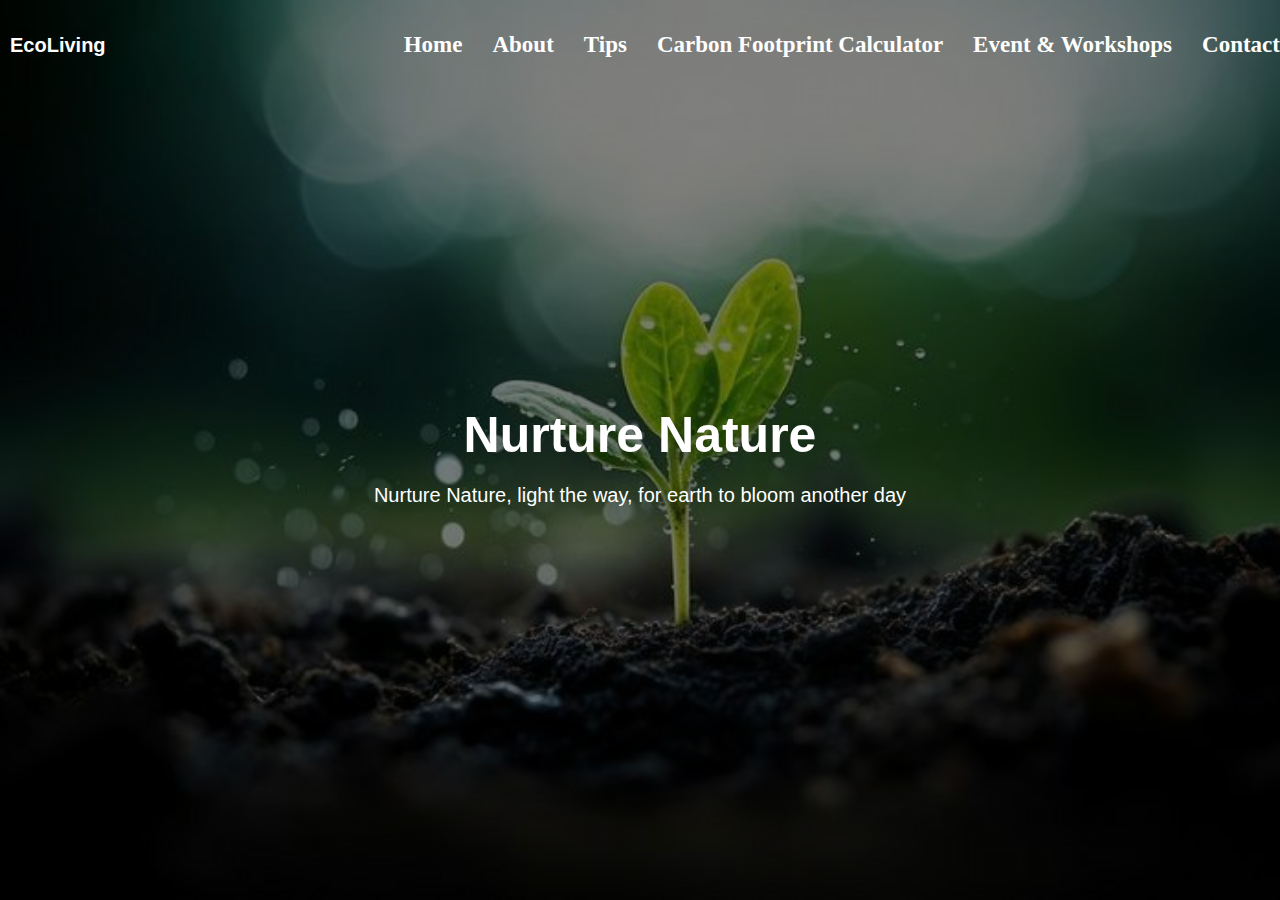
<file: index.html>
<!DOCTYPE html>
<html lang="en">
<head>
  <meta charset="UTF-8">
  <meta name="viewport" content="width=device-width, initial-scale=1.0">
  <title>Eco Website</title>
  <link rel="stylesheet" href="style.css">
</head>
<body>
  <nav>
    <div class="logo">EcoLiving</div>
    <div class="nav-links">
      <a href="#">Home</a>
      <a href="about.html">About</a>
      <a href="Tips.html">Tips</a>
      <a href="carbon.html">Carbon Footprint Calculator</a>
      <a href="Events.html">Event & Workshops</a>
      <a href="contact .html">Contact</a>
    </div>
  </nav>

  <section class="hero">
    <div class="overlay"></div>
    <div class="hero-text">
      <h1>Nurture Nature</h1>
      <p>Nurture Nature, light the way, for earth to bloom another day</p>
    </div>
  </section>

</body>
</html>
</file>
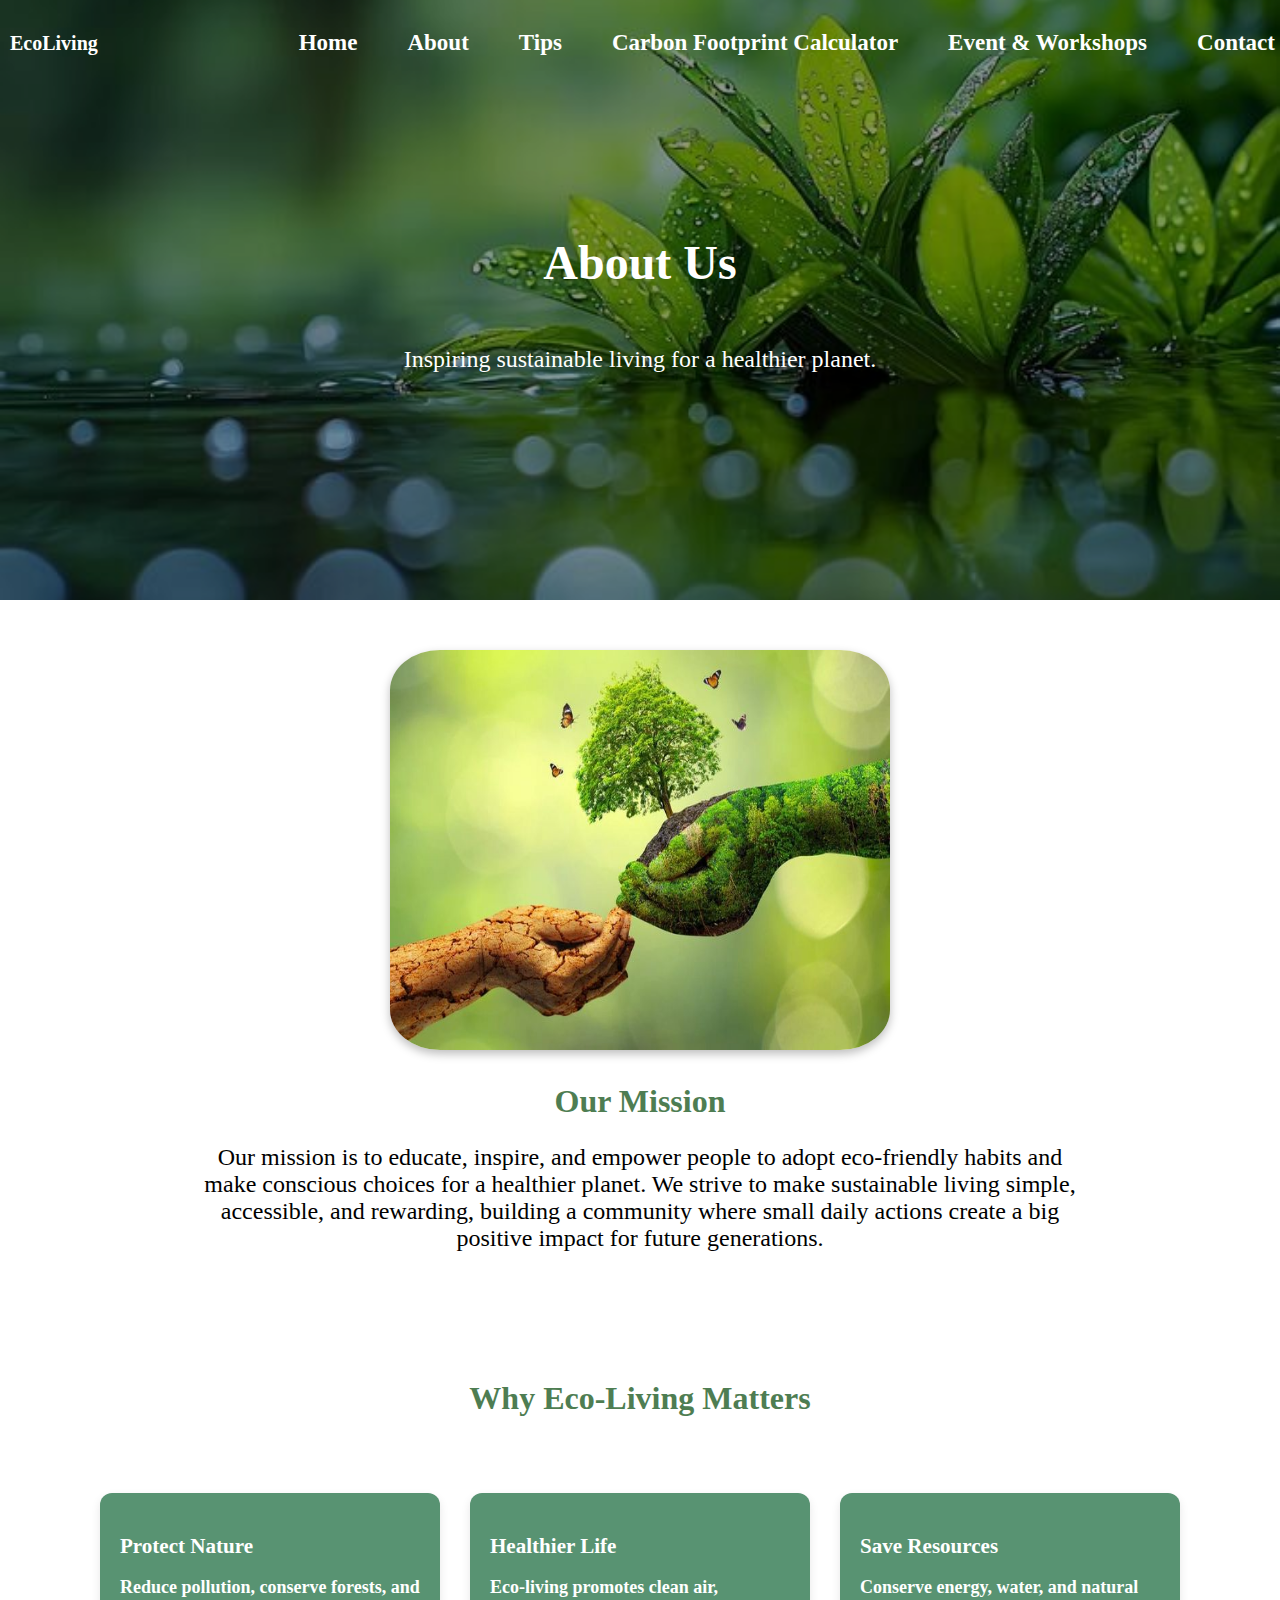
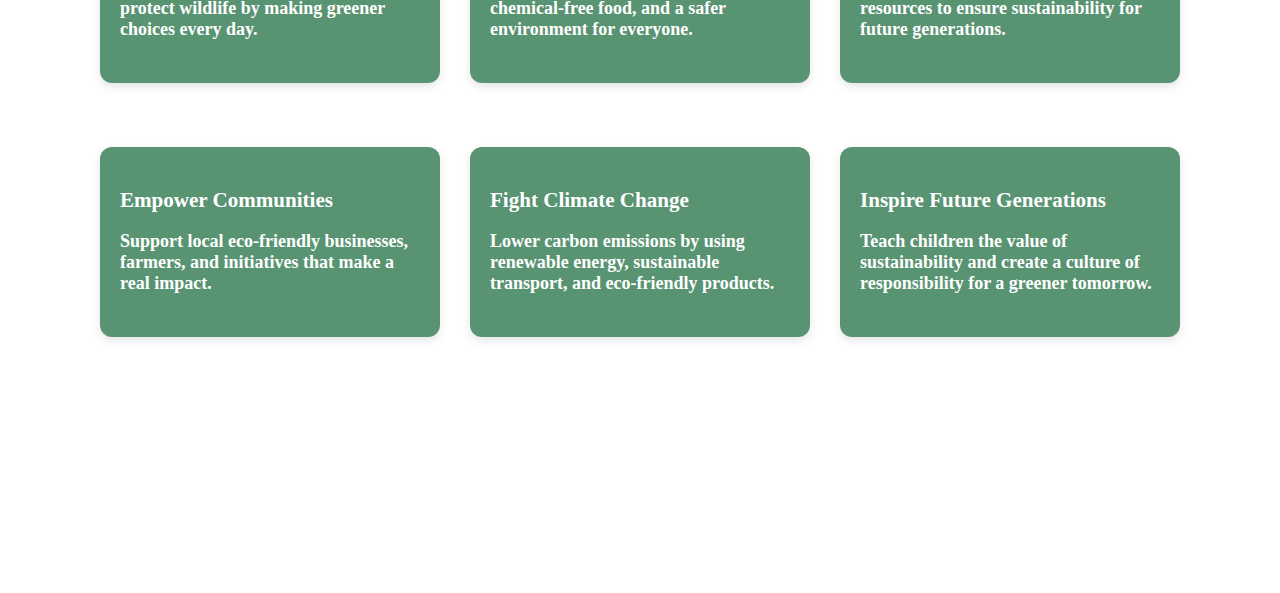
<file: about.html>
<!DOCTYPE html>
<html lang="en">

<head>
    <meta charset="UTF-8">
    <meta name="viewport" content="width=device-width, initial-scale=1.0">
    <title>Document</title>
    <style>
        /* About Page */
        body {
            margin: 0%;
            padding: 0%;
            height: auto;
        }

        nav {
  display: flex;
  justify-content: space-between; 
  align-items: center;            
  padding: 10px ;
  position: absolute;
  top: 0;
  left: 0;
  width: 100%;
  background: transparent;     
  z-index: 100;
  margin-top: 12px;
}

.logo {
  font-size: 20px;
  font-weight: bold;
  color: white;
}

.nav-links {
  display: flex;
  gap: 20px;   /* ✅ same as home */
}

.nav-links a {
  text-decoration: none;
  color: white;
  font-size: 23px;
  font-weight: 600;
  padding: 8px 15px;   /* ✅ balanced spacing */
}

        .nav-links a:hover {
            color:white;
        }

        .about-hero {
            background: url('aboutbg.jpeg') no-repeat center center/cover;
            height: 600px;
            display: flex;
            flex-direction: column;
            justify-content: center;
            align-items: center;
            color: white;
            text-align: center;
            position: relative;
            font-size: x-large;
        }

        .about-hero::after {
            content: "";
            position: absolute;
            top: 0;
            left: 0;
            width: 100%;
            height: 100%;
            background: rgba(0, 0, 0, 0.4);
            z-index: 0;
        }

        .about-hero h1,
        .about-hero p {
            position: relative;
            z-index: 1;
        }

        .mission {
            max-width: 900px;
            margin: 50px auto;
            padding: 0 20px;
            text-align: center;
            font-size: x-large;
            margin-bottom: 10%;
        }

        .mission h2 {
            color: #4e7d52;
            margin-bottom: 15px;
            text-align: center;
            font-size: xx-large;

        }

        .importance h2 {
            color:  #4e7d52;
            margin-bottom: 15px;
            text-align: center;
            font-size: xx-large;
            margin-bottom: 6%;

        }

        .cards1 {
            display: flex;
            flex-wrap: wrap;
            justify-content: center;
            gap: 30px;
            margin-bottom: 5%;
        }

        .cards2 {
            display: flex;
            flex-wrap: wrap;
            justify-content: center;
            gap: 30px;
            margin-bottom: 20%;
        }

        .card {
            background: #589372;
            color: #fff;
            font-weight: bold;
            border-radius: 12px;
            padding: 20px;
            width: 300px;
            height: 150px;
            box-shadow: 0 4px 10px rgba(0, 0, 0, 0.1);
            transition: transform 0.3s;
            font-size: large;
        }

        .card:hover {
            transform: translateY(-5px);
        }

        .card h3 {
            color:  #fff;
            margin-bottom: 10px;
        }

        .mission img {
            height: 400px;
            width: 500px;
            background-attachment: fixed;
            border-radius: 10%;
            box-shadow: 0 4px 10px rgba(0, 0, 0, 0.259);
        }
    </style>
</head>

<body>
    <nav>
        <div class="logo">EcoLiving</div>
        <div class="nav-links">
         <a href="index.html">Home</a>
         <a href="about.html">About</a>
      <a href="Tips.html">Tips</a>
      <a href="carbon.html">Carbon Footprint Calculator</a>
      <a href="Events.html">Event & Workshops</a>
      <a href="contact .html">Contact</a>
        </div>
     </nav>
    <section class="about">
        <div class="about-hero">
            <h1> About Us</h1>
            <p>Inspiring sustainable living for a healthier planet.</p>
        </div>

        <div class="mission">
            <img src="a1.jpeg" alt="">
            <h2>Our Mission</h2>
            <p>Our mission is to educate, inspire, and empower people to adopt eco-friendly habits and make conscious
                choices for a healthier planet. We strive to make sustainable living simple, accessible, and rewarding,
                building a community where small daily actions create a big positive impact for future generations.</p>
        </div>

        <div class="importance">
            <h2>Why Eco-Living Matters</h2>
            <div class="cards1">
                <div class="card">
                    <h3>Protect Nature</h3>
                    <p>Reduce pollution, conserve forests, and protect wildlife by making greener choices every day.</p>
                </div>
                <div class="card">
                    <h3>Healthier Life</h3>
                    <p>Eco-living promotes clean air, chemical-free food, and a safer environment for everyone.</p>
                </div>
                <div class="card">
                    <h3>Save Resources</h3>
                    <p>Conserve energy, water, and natural resources to ensure sustainability for future generations.
                    </p>
                </div>
                

            </div>
            <div class="cards2">
                <div class="card">
                    <h3>Empower Communities</h3>
                    <p>Support local eco-friendly businesses, farmers, and initiatives that make a real impact.</p>
                </div>
                <div class="card">
                    <h3>Fight Climate Change</h3>
                    <p>Lower carbon emissions by using renewable energy, sustainable transport, and eco-friendly
                        products.</p>
                </div>
                <div class="card">
                    <h3>Inspire Future Generations</h3>
                    <p>Teach children the value of sustainability and create a culture of responsibility for a greener
                        tomorrow.</p>
                </div>
            </div>
        </div>
    </section>
</body>

</html>
</file>
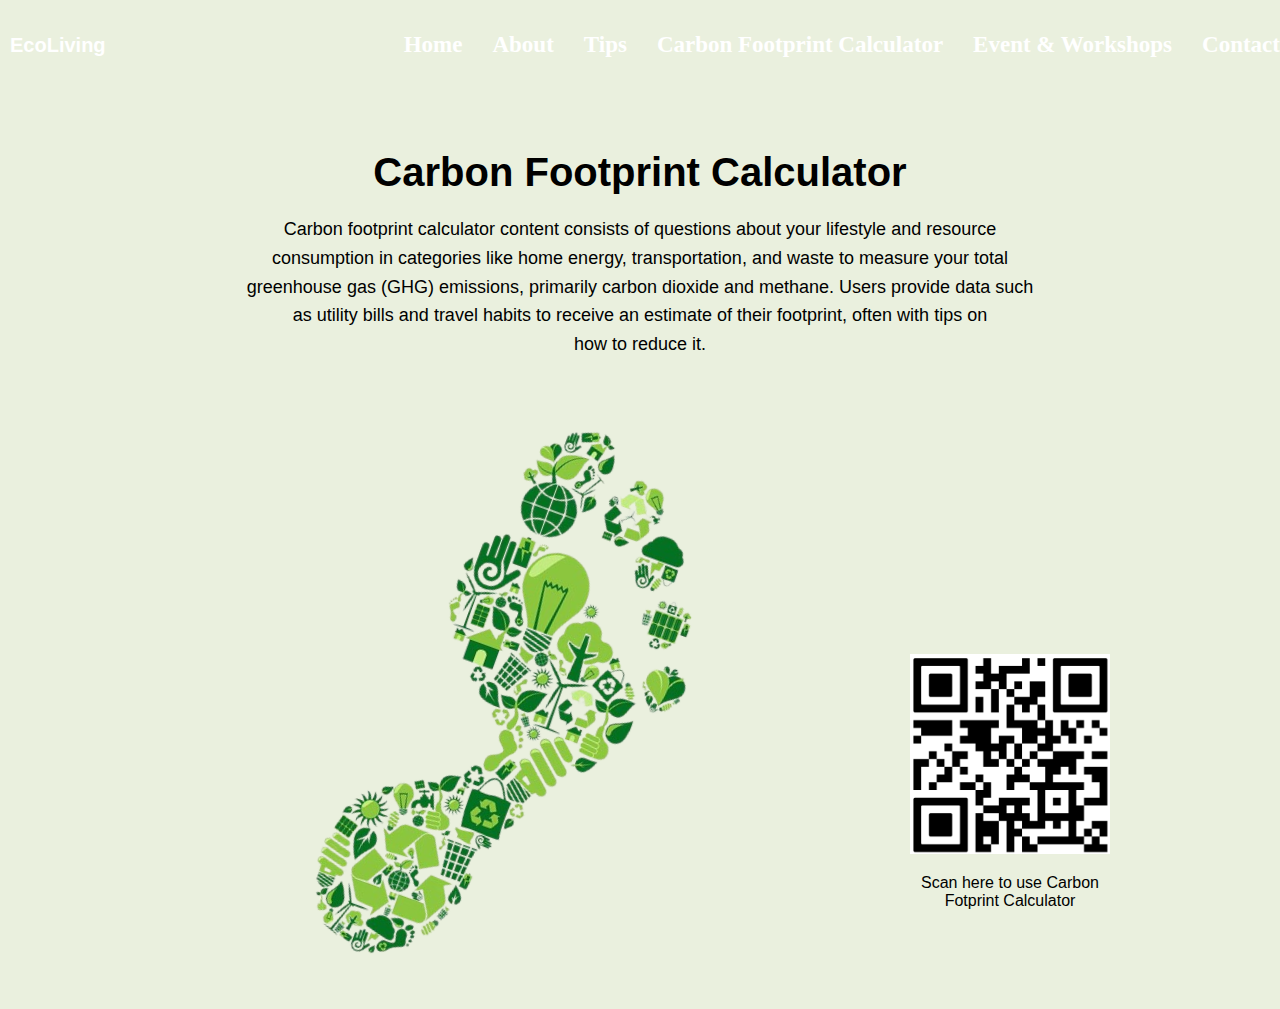
<file: carbon.html>
<!DOCTYPE html>
<html lang="en">
<head>
    <meta charset="UTF-8">
    <meta name="viewport" content="width=device-width, initial-scale=1.0">
    <title>Document</title>
    <link rel="stylesheet" href="style.css">
</head>
<body>
    <nav>
    <div class="logo">EcoLiving</div>
    <div class="nav-links">
      <a href="index.html">Home</a>
      <a href="about.html">About</a>
      <a href="Tips.html">Tips</a>
      <a href="carbon.html">Carbon Footprint Calculator</a>
      <a href="Events.html">Event & Workshops</a>
      <a href="contact .html">Contact</a>
    </div>
  </nav>

  <div class="carbon">
    <h1 >Carbon Footprint Calculator</h1>
    <p>Carbon footprint calculator content consists of questions about your lifestyle and resource consumption in categories like home energy, transportation, and waste to measure your total greenhouse gas (GHG) emissions, primarily carbon dioxide and methane. Users provide data such as utility bills and travel habits to receive an estimate of their footprint, often with tips on how to reduce it.
</p>
  </div>
  <div class="img1">
    <div class="imga"></div>
    <div class="imgb">
        <p style="margin-top: 110%; text-align: center; color:black;">Scan here to use Carbon Fotprint Calculator</p>
    </div>
  </div>
</body>
</html>
</file>
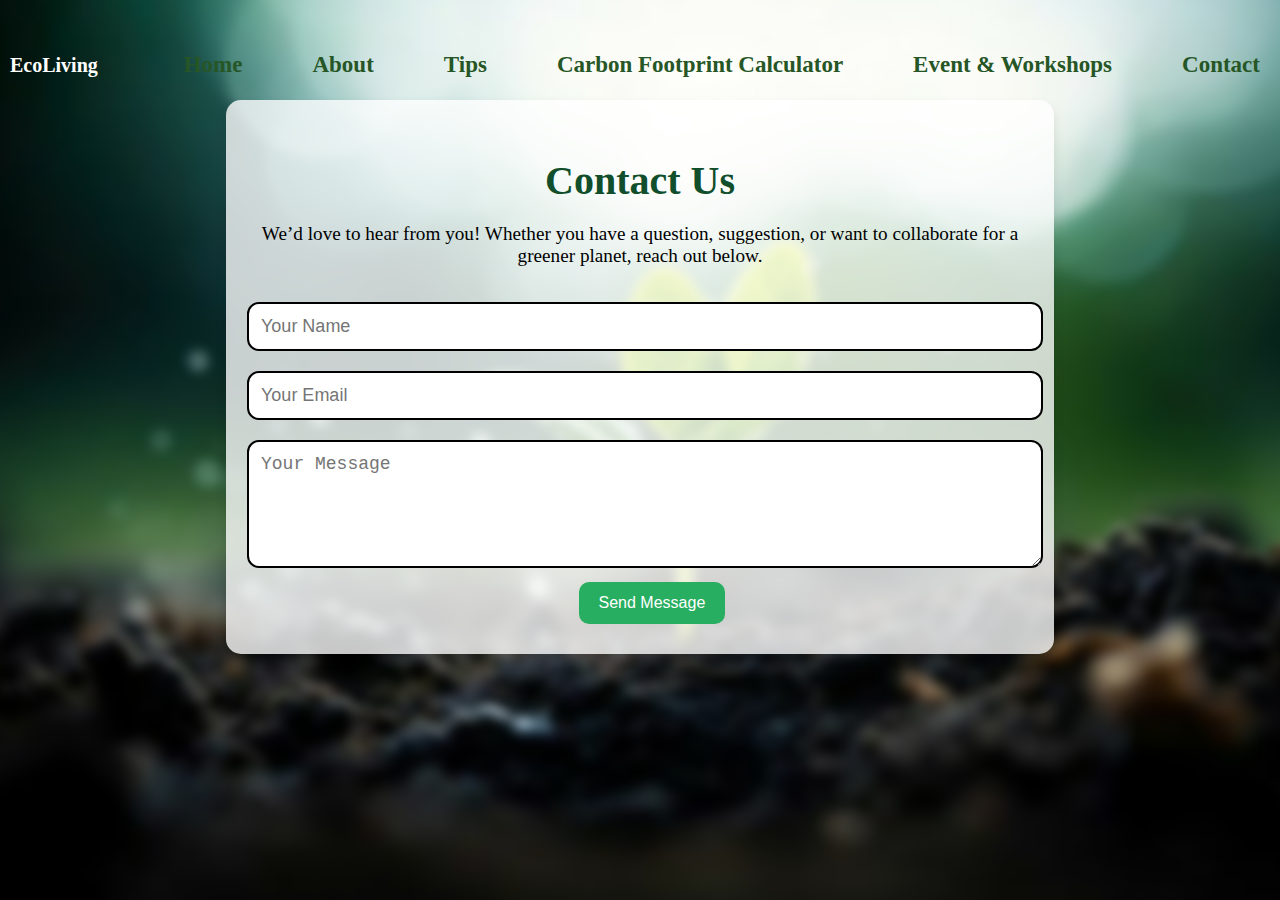
<file: contact .html>
<!DOCTYPE html>
<!-- <html lang="en">
<head>
    <meta charset="UTF-8">
    <meta name="viewport" content="width=device-width, initial-scale=1.0">
    <link rel="stylesheet" href="">
    <meta http-equiv="X-UA-Compatible" content="IE=edge">
   <meta name="viewport" content="width=device-width, initial-scale=1">
   <meta name="viewport" content="width=device-width, initial-scale=1">
   <meta name="viewport" content="initial-scale=1, maximum-scale=1"> -->

<html lang="en">

<head>
    <meta charset="UTF-8">
    <meta name="viewport" content="width=device-width, initial-scale=1.0">
    <title>Document</title>
    <link rel="stylesheet" href="style 1.css">
</head>
<body>
     <nav>
        <div class="logo">EcoLiving</div>
        <div class="nav-links">
         <a href="index.html">Home</a>
         <a href="about.html">About</a>
      <a href="Tips.html">Tips</a>
      <a href="carbon.html">Carbon Footprint Calculator</a>
      <a href="Events.html">Event & Workshops</a>
      <a href="contact .html">Contact</a>
        </div>
     </nav>
    <section class="contact" id="contact">
        <div class="blur-bg">
            <div class="con">
                <h1> Contact Us</h1>
                <p>We’d love to hear from you! Whether you have a question, suggestion, or want to collaborate for a
                    greener planet, reach out below.</p>

                <form class="confo">
                    <input type="text" placeholder="Your Name" required>
                    <input type="email" placeholder="Your Email" required>
                    <textarea placeholder="Your Message" rows="5" required></textarea>
                    <button type="submit">Send Message</button>
                </form>
            </div>
        </div>

    </section>
</body>

</html>
</file>
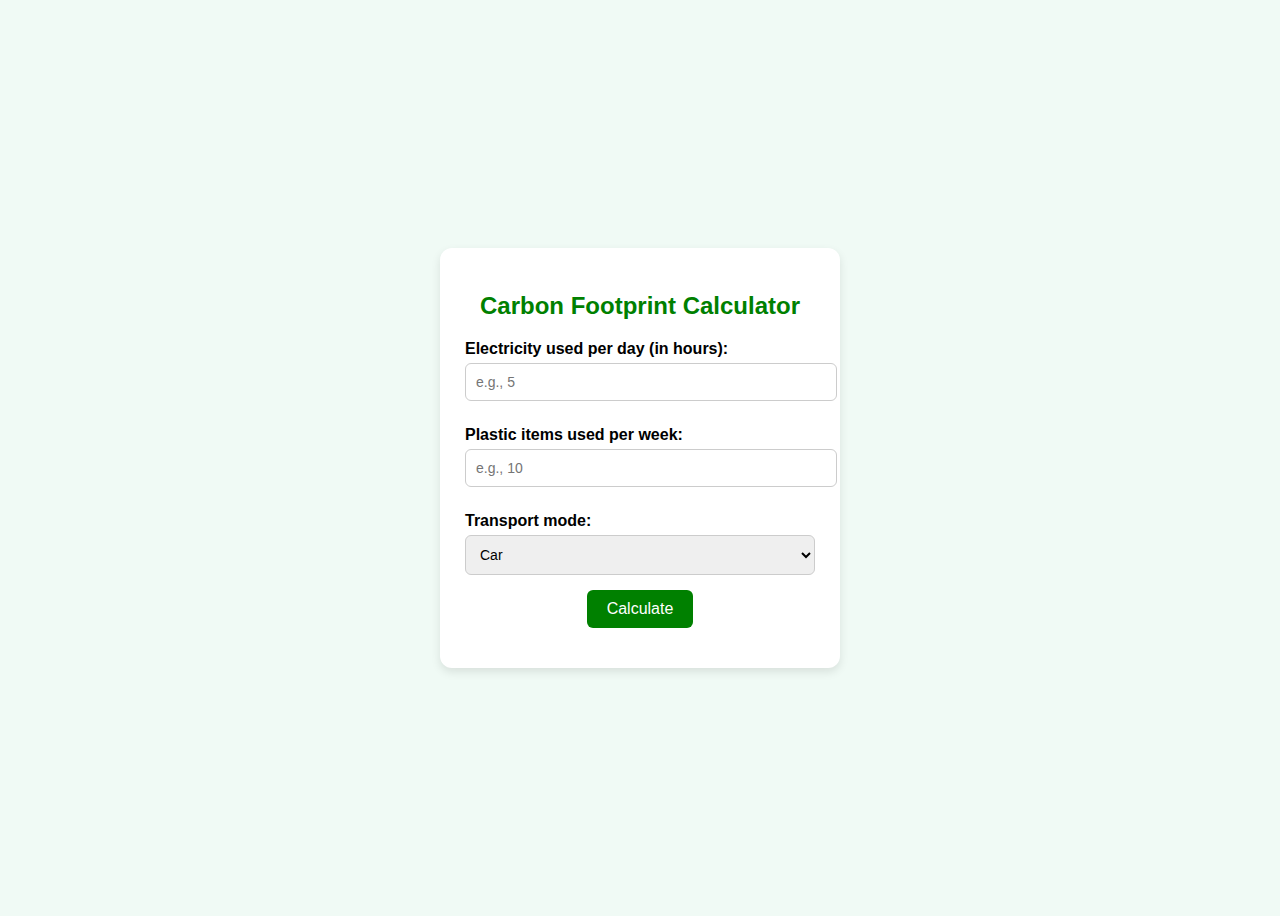
<file: foot_calc.html>
<!DOCTYPE html>
<html lang="en">
<head>
  <meta charset="UTF-8">
  <meta name="viewport" content="width=device-width, initial-scale=1.0">
  <title>Carbon Footprint Calculator</title>
  <style>
    body {
      font-family: Arial, sans-serif;
      background-color: #f0faf5;
      display: flex;
      justify-content: center;
      align-items: center;
      height: 100vh;
    }
    .container {
      background: #fff;
      padding: 25px;
      border-radius: 12px;
      box-shadow: 0px 4px 10px rgba(0,0,0,0.1);
      width: 350px;
      text-align: center;
    }
    h2 {
      color: green;
      margin-bottom: 20px;
    }
    label {
      display: block;
      text-align: left;
      margin: 10px 0 5px;
      font-weight: bold;
    }
    input, select {
      width: 100%;
      padding: 10px;
      margin-bottom: 15px;
      border: 1px solid #ccc;
      border-radius: 6px;
      font-size: 14px;
    }
    button {
      background-color: green;
      color: white;
      border: none;
      padding: 10px 20px;
      border-radius: 6px;
      cursor: pointer;
      font-size: 16px;
    }
    button:hover {
      background-color: darkgreen;
    }
    #result {
      margin-top: 15px;
      font-weight: bold;
      color: #333;
    }
  </style>
</head>
<body>
  <div class="container">
    <h2>Carbon Footprint Calculator</h2>
    
    <label for="electricity">Electricity used per day (in hours):</label>
    <input type="number" id="electricity" placeholder="e.g., 5">

    <label for="plastic">Plastic items used per week:</label>
    <input type="number" id="plastic" placeholder="e.g., 10">

    <label for="transport">Transport mode:</label>
    <select id="transport">
      <option value="car">Car</option>
      <option value="bus">Bus</option>
      <option value="bike">Bike</option>
      <option value="walk">Walk</option>
    </select>

    <button onclick="calculate()">Calculate</button>

    <div id="result"></div>
  </div>

  <script>
    function calculate() {
      let electricity = parseFloat(document.getElementById("electricity").value) || 0;
      let plastic = parseInt(document.getElementById("plastic").value) || 0;
      let transport = document.getElementById("transport").value;

      // Simple weightage values (for demo purposes)
      let electricityImpact = electricity * 0.5; // 0.5 CO2 units per hour
      let plasticImpact = plastic * 0.2;        // 0.2 CO2 units per item
      let transportImpact = 0;

      if (transport === "car") transportImpact = 5;
      else if (transport === "bus") transportImpact = 2;
      else if (transport === "bike") transportImpact = 1;
      else if (transport === "walk") transportImpact = 0;

      let total = electricityImpact + plasticImpact + transportImpact;

      document.getElementById("result").innerHTML = 
        `Your estimated carbon footprint is <span style="color:green">${total.toFixed(2)}</span> CO₂ units/day.`;
    }
  </script>
</body>
</html>
</file>
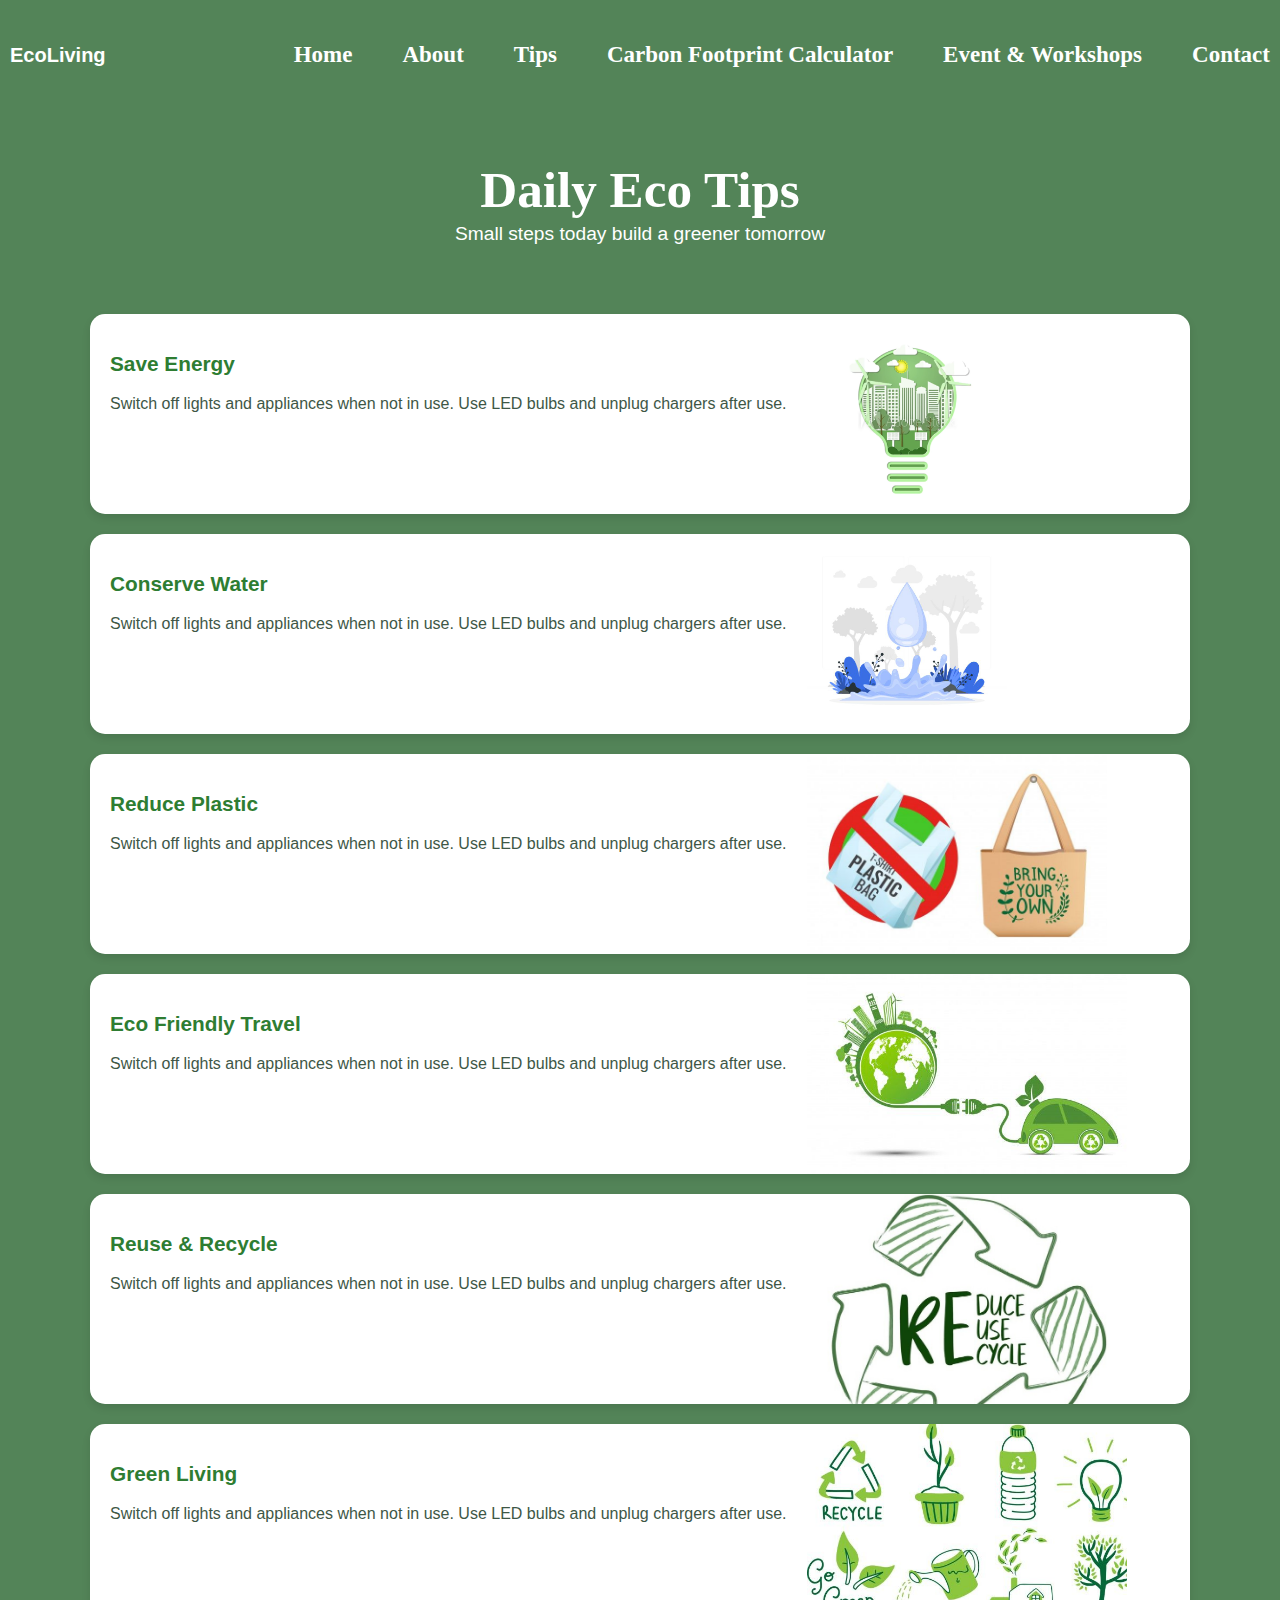
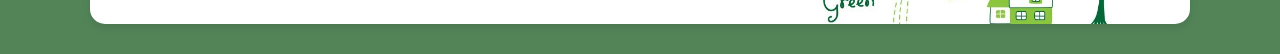
<file: Tips.html>
<!DOCTYPE html>
<html lang="en">
<head>
  <meta charset="UTF-8">
  <meta name="viewport" content="width=device-width, initial-scale=1.0">
  <link rel="stylesheet" href="tips.css">
  <title>Daily Eco Tips</title>

</head>
<body>
    <nav>
    <div class="logo">EcoLiving</div>
    <div class="nav-links">
       <a href="home.html">Home</a>
       <a href="about.html">About</a>
      <a href="Tips.html">Tips</a>
      <a href="carbon.html">Carbon Footprint Calculator</a>
      <a href="Events.html">Event & Workshops</a>
      <a href="contact .html">Contact</a>
    </div>
    </nav>
    <div class="header">
        <h1 style="margin-top: 160px;">Daily Eco Tips</h1>
        <p style="margin-top: -30px;">Small steps today build a greener tomorrow</p>
    </div>

  <div class="container">
    <div class="main">
        <div class="tip-card">
        <h2>Save Energy</h2>
        <p>Switch off lights and appliances when not in use. Use LED bulbs and unplug chargers after use.</p>
        </div>
        <div class="pic-1"></div>
    </div>
    
    <div class="main">
        <div class="tip-card">
        <h2>Conserve Water</h2>
        <p>Switch off lights and appliances when not in use. Use LED bulbs and unplug chargers after use.</p>
        </div>
        <div class="pic-2"></div>
    </div>

    <div class="main">
        <div class="tip-card">
        <h2>Reduce Plastic</h2>
        <p>Switch off lights and appliances when not in use. Use LED bulbs and unplug chargers after use.</p>
        </div>
        <div class="pic-3"></div>
    </div>

    <div class="main">
        <div class="tip-card">
        <h2>Eco Friendly Travel</h2>
        <p>Switch off lights and appliances when not in use. Use LED bulbs and unplug chargers after use.</p>
        </div>
        <div class="pic-4"></div>
    </div>

    <div class="main">
        <div class="tip-card">
        <h2>Reuse & Recycle</h2>
        <p>Switch off lights and appliances when not in use. Use LED bulbs and unplug chargers after use.</p>
        </div>
        <div class="pic-6"></div>
    </div>

    <div class="main">
        <div class="tip-card">
        <h2>Green Living</h2>
        <p>Switch off lights and appliances when not in use. Use LED bulbs and unplug chargers after use.</p>
        </div>
        <div class="pic-7"></div>
    </div>
</body>
</html>
</file>
<file: style.css>
body {
    margin: 0;
    padding: 0%;
    font-family: Arial, sans-serif;
    background-color: #eaf0de;
    width: 100%;
}

nav {
  display: flex;
  justify-content: space-between; 
  align-items: center;            
  padding: 10px ;
  position: absolute;
  top: 0;
  left: 0;
  width: 100%;
  background: transparent;     
  z-index: 100;
  margin-top: 12px;
}

.logo {
  font-size: 20px;
  font-weight: bold;
  color: white;
}

.nav-links {
  display: flex;
  gap: 10px;  
}

.nav-links a {
  text-decoration: none;
  color: white;
  font-size: 23px;
  font-weight: 600;
}

.nav-links a:hover {
    color: #265626;
    /* border: 1px solid white;
    height: 10px;
    width: 10px; */
}

.hero {
    position: relative;
    height: 100vh;
    background: url("download\ \(4\).jpeg");
    background-repeat: no-repeat;
    background-size: cover; 
    display: flex;
    justify-content: center;
    align-items: center;
    color: white;
    text-align: center;
    animation: fadeIn 2s ease-in;
}

.overlay {
    position: absolute;
    top: 0;
    left: 0;
    width: 100%;
    height: 100%;
    background: rgba(0, 0, 0, 0.5); 
}

.hero-text {
    position: relative;
    z-index: 1;
}

.hero-text h1 {
    font-size: 50px;
    margin-bottom: 10px;
}

.hero-text p {
    font-size: 20px;
}

 @keyframes fadeIn {
      from { opacity: 0; }
      to { opacity: 1; }
}
a{
    padding: 10px;
    font-family:'Times New Roman', Times, serif;
}
.carbon {
  text-align: center;
  margin-top: 150px; 
  padding: 0 20px;
}

.carbon h1 {
  font-size: 40px;
  margin-bottom: 20px; 
}

.carbon p {
  font-size: 18px;
  line-height: 1.6;
  max-width: 800px;
  margin: 0 auto; 
}
.img1 {
    display: flex;           
    justify-content: center; 
    align-items: center;     
    gap: 20px;                
    margin-top: 50px;
}

.imga{
    height: 600px;
    width: 600px;
    background-size: cover;      
    background-position: center; 
    margin-left: 60px;   
}
.imgb{
    margin-top: 90px;
    height: 200px;
    width: 200px;
    background-size: cover;      
    background-position: center; 
    margin-left: 60px; 
}

.imga {
    background-image: url("foot-removebg-preview.png");
}

.imgb {
    background-image: url("QR_Calc.png");
}
</file>
<file: style 1.css>
/* body{
    padding: 0%;
    margin: 0%;
}
nav{
    display: flex;
    height: 70px;
    width: 100%;
    /* border: 1px solid black; 
    justify-content:right;
    position:sticky;
}
a{
    text-decoration: none;
    font-size: 20px;
    margin-top: 4px;
    color: black;
    padding: 30px;
    position:sticky;

} */
 body {
    padding: 0;
    margin: 0;
}

/* Navbar */
/* nav {
    display: flex;
    height: 70px;
    width: 100%;
    justify-content: right;
    background: white;       
    position: fixed;         
    top: 0;                 
    left: 0;
    z-index: 1000;           
    box-shadow: 0 2px 6px rgba(0,0,0,0.1); 
}

a {
    text-decoration: none;
    font-size: 20px;
    margin-top: 4px;
    color: black;
    padding: 30px;
}
Contact Section */

nav {
  display: flex;
  justify-content: space-between; 
  align-items: center;            
  padding: 10px ;
  position: absolute;
  top: 0;
  left: 0;
  width: 100%;
  background: transparent;     
  z-index: 100;
  margin-top: 12px;
}

.logo {
  font-size: 20px;
  font-weight: bold;
  color: white;
}

.nav-links {
  display: flex;
  gap: 10px;  
}

.nav-links a {
  color: white;
  text-decoration: none;
  color: #265626;
  font-size: 23px;
  font-weight: 600;
  padding: 30px;   /* ⬅️ This is the culprit */
}

.nav-links a:hover {
    color:#265626 ;
}


.con {
  /* max-width: 600px; */
  width: 60%;
  margin: auto;
  background: rgba(255, 255, 255, 0.785);
  padding: 30px;
  border-radius: 15px;
  box-shadow: 0 6px 12px rgba(0,0,0,0.1);
  margin-top: 100px;
}

.contact h1 {
  color: #114e2c;
  margin-bottom: 10px;
  text-align: center;

}

.contact p {
  color: #000000;
  margin-bottom: 25px;
  font-size: larger;
  text-align: center;
}

.confo input,
.confo textarea {
  width: 100%;
  padding: 12px;
  margin: 10px 0px;
  margin-left: -9px;
  border: 2px solid #000000;
  border-radius: 12px;
  font-size: 18px;
  justify-content: center;
}

.confo input:focus,
.confo textarea:focus {
  outline: none;
  border-color: #27ae60;
  box-shadow: 0 0 6px rgba(39,174,96,0.5);
  

}

.confo button {
  background: #27ae60;
  color: white;
  border: none;
  padding: 12px 20px;
  border-radius: 10px;
  font-size: 16px;
  cursor: pointer;
  transition: 0.3s;
  margin-left: 42%;
  

}

.confo button:hover {
  background: #219150;
}

  .blur-bg {
    position: relative;
    height: 100vh;
    display: flex;
    justify-content: center;
    align-items: center;
    color: white;
    z-index: 1;
    overflow: hidden;
  }

  .blur-bg::before {
    content: "";
    position: absolute;
    top: 0; left: 0;
    width: 100%; height: 100%;
    background: url('download\ \(4\).jpeg');
     background-repeat: no-repeat;
    background-size: cover; 
    filter: blur(5px);          
    transform: scale(1.1);       
    z-index: -1;
  }

  h1 {
    font-size: 2.5rem;
    z-index: 1;
  }
</file>
<file: tips.css>
body {
        font-family: 'Segoe UI', sans-serif;
        background-color: #538458;
        margin: 0;
        padding: 0;
        color: #2e4d38;
        }
nav {
  display: flex;
  justify-content: space-between; 
  align-items: center;            
  padding: 10px ;
  position: absolute;
  top: 0;
  left: 0;
  width: 100%;
  background: transparent;     
  z-index: 100;
  margin-top: 12px;
}

.logo {
  font-size: 20px;
  font-weight: bold;
  color: white;
}

.nav-links {
  display: flex;
  gap: 10px;  
}

.nav-links a {
  text-decoration: none;
  color: white;
  font-size: 23px;
  font-weight: 600;
}

    .nav-links a:hover {
        color: #265626;
        /* border: 1px solid white;
        height: 10px;
        width: 10px; */
    }
    a{
        padding: 20px;
        font-family:'Times New Roman', Times, serif;
    }
     
    .header {
    text-align: center;
    color: white;
    }
    
    .header h1 {
    font-family:'Times New Roman', Times, serif;
    margin-top: 100px;
    font-size: 3.2em;
    }
    .header p{
        font-size: 1.2em;
    }

    .container {
      /* display: grid; */
      grid-template-columns: repeat(auto-fit, minmax(280px, 1fr));
      gap: 20px;
      padding: 30px;
      max-width: 1100px;
      margin: auto;
    }
    
    .main{
        display: flex;
        background: #ffffff;
        border-radius: 15px;
        box-shadow: 0 4px 8px rgba(0,0,0,0.1);
        transition: transform 0.2s ease;
        margin-top: 20px;
    }
    .tip-card {
        padding: 20px;
    }
    
    .pic-1{
        background-image: url("Images/tip-card1.png");
        background-size: cover;
        height: 200px;
        width: 200px;
    }
    .pic-2{
        background-image: url("Images/tip-card2.jpeg");
        background-size: cover;
        height: 200px;
        width: 200px;
    }
    .pic-3{
        background-image: url("Images/tip-card3.jpeg");
        background-size: cover;
        height: 200px;
        width: 300px;
    }
    .pic-4{
        background-image: url("Images/tip-card-4.jpeg");
        background-size: cover;
        height: 200px;
        width: 320px;
    }
    .pic-5{
        background-image: url("Images/tip-card5.jpeg");
        background-size: cover;
        height: 200px;
        width: 200px;
    }
    .pic-6{
        background-image: url("Images/tip-card6.jpeg");
        background-size: cover;
        height: 210px;
        width: 320px;
    }
    .pic-7{
        background-image: url("Images/tip-card7.jpeg");
        background-size: cover;
        height: 200px;
        width: 320px;
    }

    .main:hover {
      transform: translateY(-5px);
    }

    .tip-card h2 {
      font-size: 1.3em;
      margin-bottom: 10px;
      color: #2e7d32;
    }

    .tip-card p {
      font-size: 1em;
      line-height: 1.5;
      color: #3e5746;
    }
</file>
